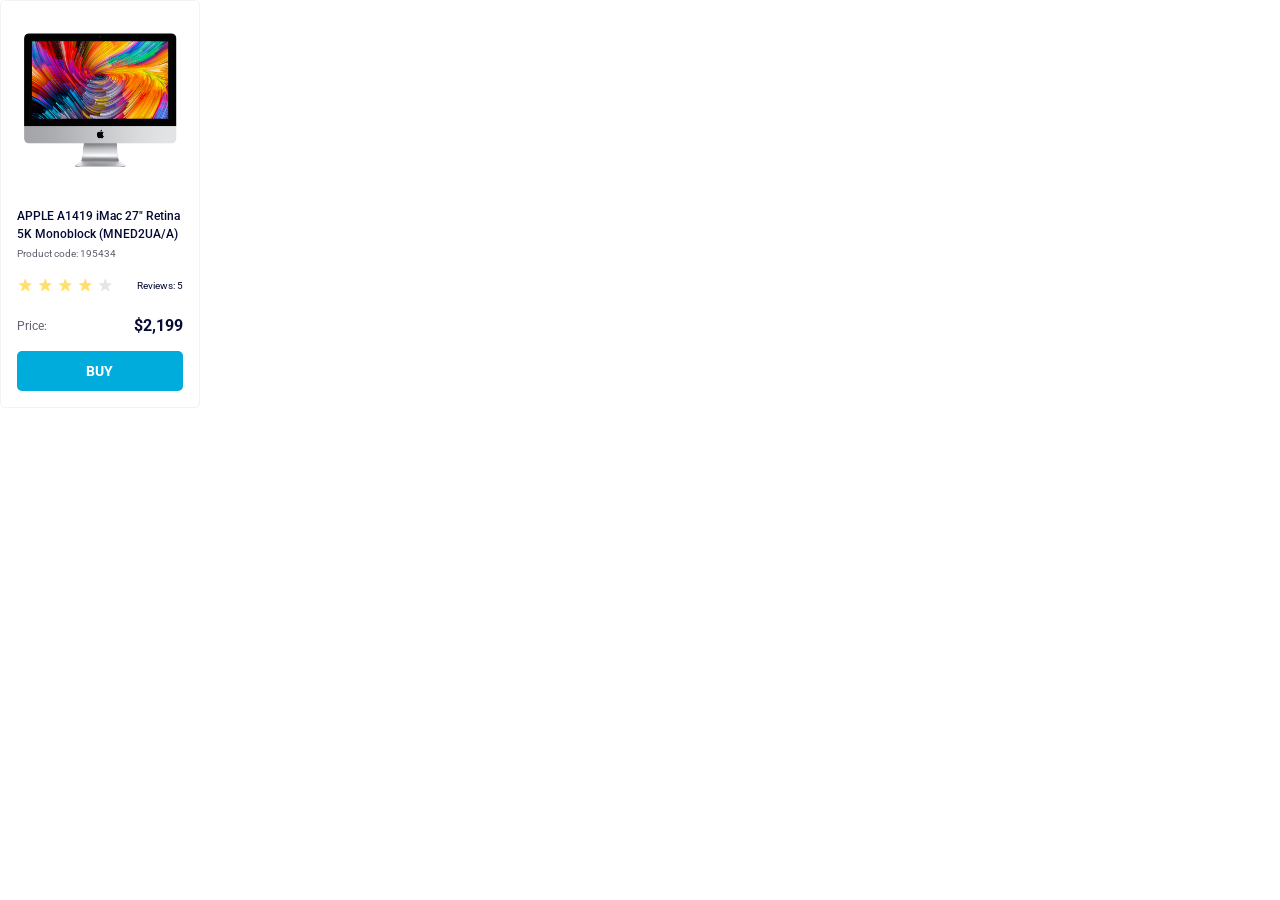
<file: index.html>
<!doctype html><html lang="en"><head><meta charset="utf-8"><meta name="viewport" content="width=device-width, initial-scale=1.0"><title>Product cards</title><link rel="stylesheet" href="index.983bb9cb.css"></head><body> <article class="card" data-qa="card"> <div class="card__image"></div> <h2 class="card__title"> APPLE A1419 iMac 27" Retina <br> 5K Monoblock (MNED2UA/A) </h2> <p class="card__code">Product code: 195434</p> <div class="stars stars--4"> <div class="stars__items"> <div class="stars__star"></div> <div class="stars__star"></div> <div class="stars__star"></div> <div class="stars__star"></div> <div class="stars__star"></div> </div> <div class="stars__review">Reviews: 5</div> </div> <div class="card__price"> <p class="card__price-label">Price:</p> <p class="card__price-value">$2,199</p> </div> <a href="#" class="card__button" data-qa="hover"> Buy </a> </article> </body></html>
</file>
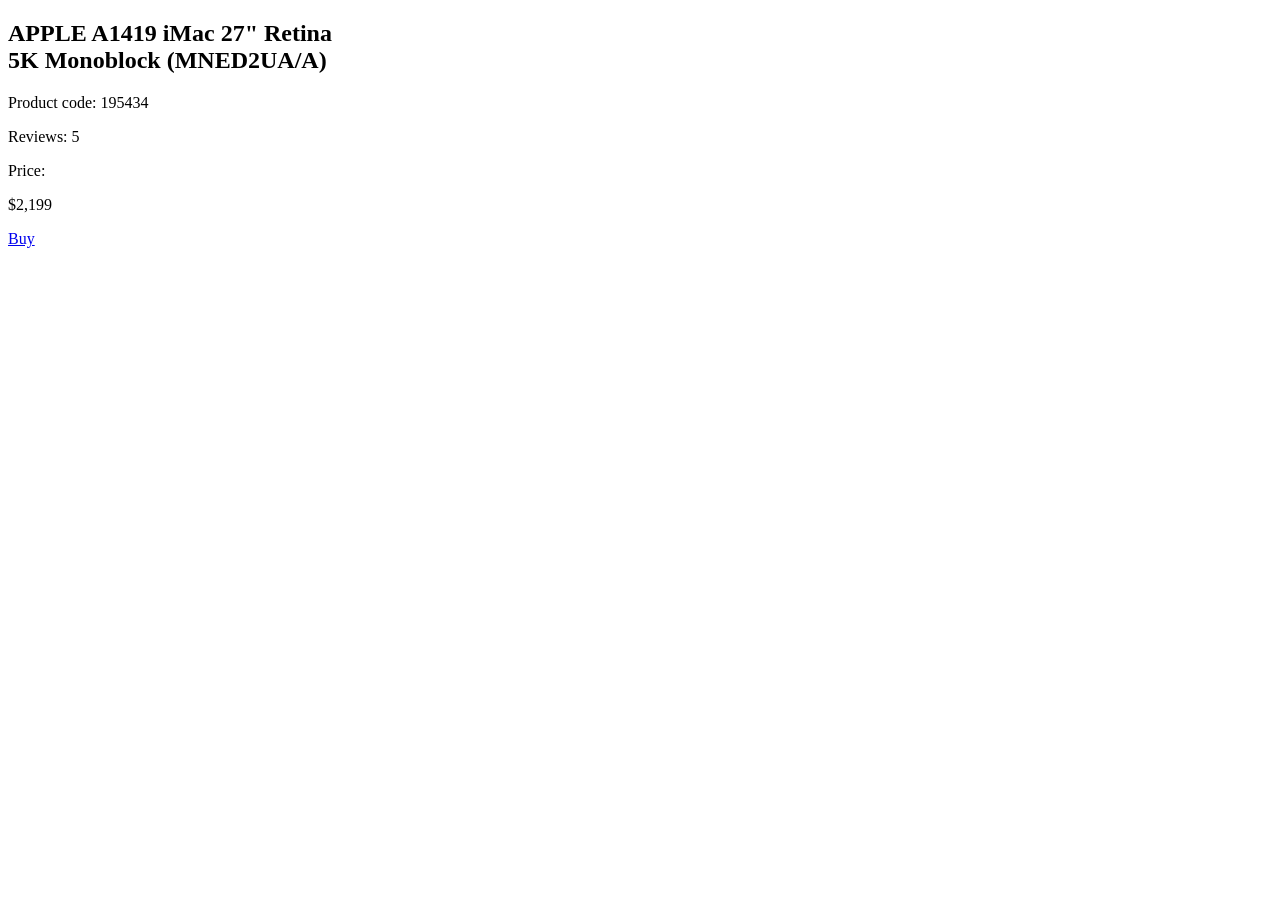
<file: src/index.html>
<!doctype html>
<html lang="en">
  <head>
    <meta charset="UTF-8" />
    <meta
      name="viewport"
      content="width=device-width, initial-scale=1.0"
    />
    <title>Product cards</title>
    <link
      rel="stylesheet"
      href="./styles/index.scss"
    />
  </head>
  <body>
    <article
      class="card"
      data-qa="card"
    >
      <div class="card__image"></div>
      <h2 class="card__title">
        APPLE A1419 iMac 27" Retina
        <br />
        5K Monoblock (MNED2UA/A)
      </h2>
      <p class="card__code">Product code: 195434</p>
      <div class="stars stars--4">
        <div class="stars__items">
          <div class="stars__star"></div>
          <div class="stars__star"></div>
          <div class="stars__star"></div>
          <div class="stars__star"></div>
          <div class="stars__star"></div>
        </div>

        <div class="stars__review">Reviews: 5</div>
      </div>

      <div class="card__price">
        <p class="card__price-label">Price:</p>
        <p class="card__price-value">$2,199</p>
      </div>

      <a
        href="#"
        class="card__button"
        data-qa="hover"
      >
        Buy
      </a>
    </article>
  </body>
</html>
</file>
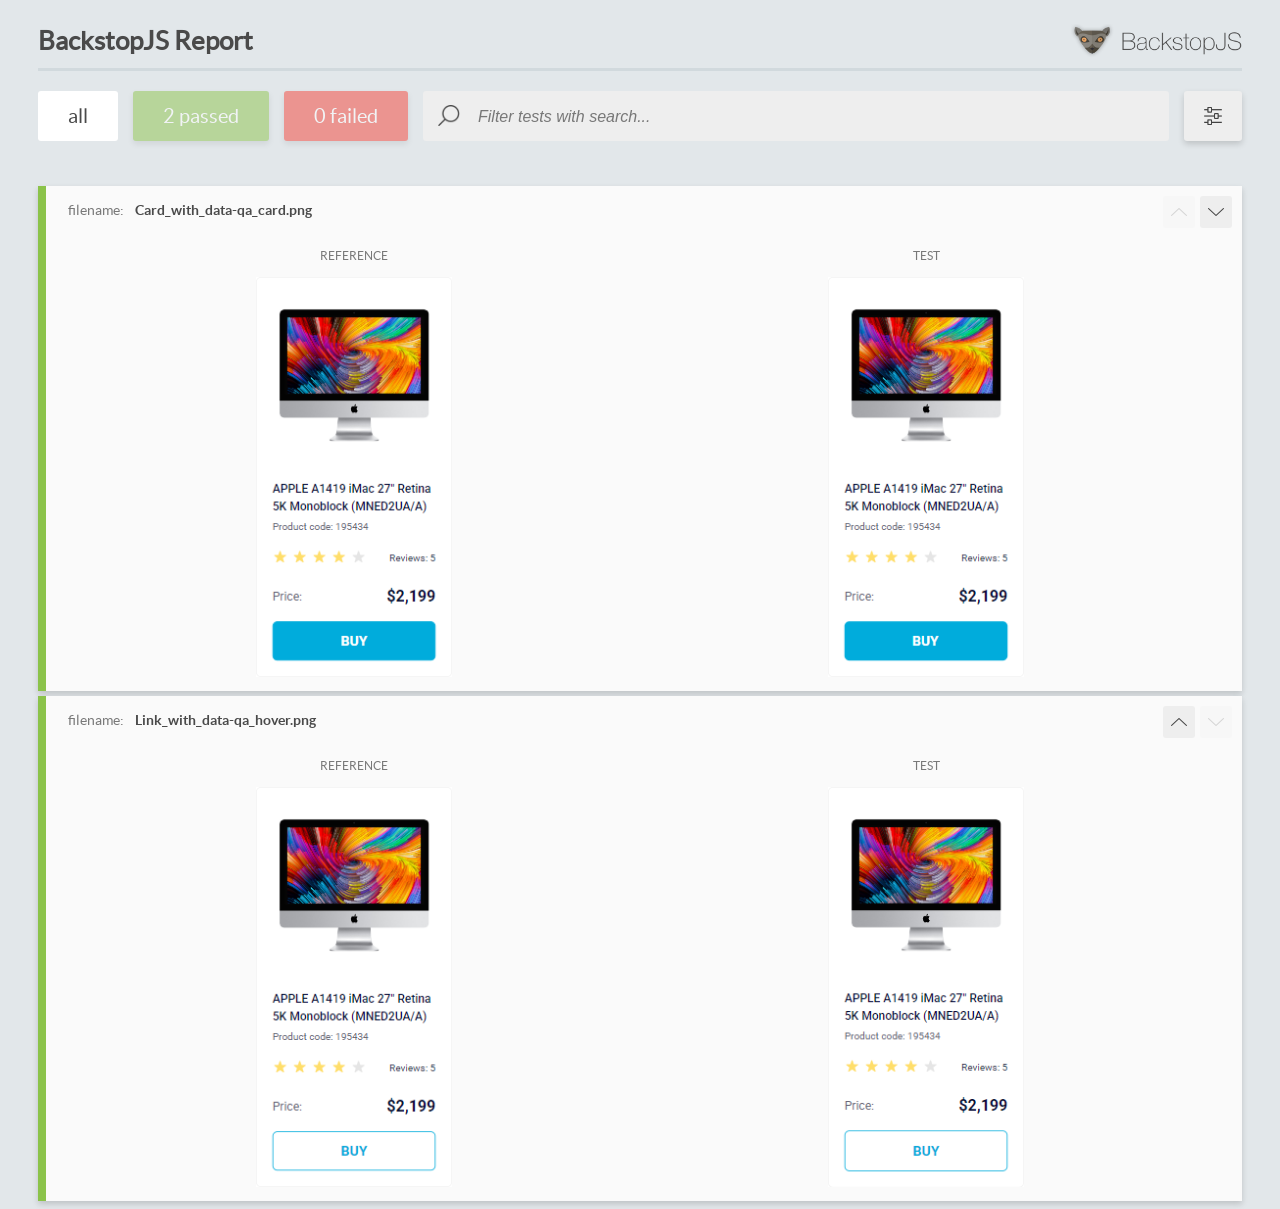
<file: report/html_report/index.html>
<!DOCTYPE html>
<html>
  <head>
    <meta charset="utf-8">
    <!-- Disable Cache -->
    <meta http-equiv="Cache-Control" content="no-cache, no-store, must-revalidate">
    <meta http-equiv="Pragma" content="no-cache">
    <meta http-equiv="Expires" content="0">

    <title>BackstopJS Report</title>

    <style>
      @font-face {
          font-family: 'latoregular';
          src: url('./assets/fonts/lato-regular-webfont.woff2') format('woff2'),
              url('./assets/fonts/lato-regular-webfont.woff') format('woff');
          font-weight: 400;
          font-style: normal;
      }
      @font-face {
          font-family: 'latobold';
          src: url('./assets/fonts/lato-bold-webfont.woff2') format('woff2'),
              url('./assets/fonts/lato-bold-webfont.woff') format('woff');
          font-weight: 700;
          font-style: normal;
      }

      .ReactModal__Body--open {
          overflow: hidden;
      }
      .ReactModal__Body--open .header {
        display: none;
      }

    </style>
  </head>
  <body style="background-color: #E2E7EA">
    <div id="root">

    </div>
    <script>
      function report (report) { // eslint-disable-line no-unused-vars
        window.tests = report;
      }
    </script>
    <script src="config.js"></script>
    <script src="index_bundle.js"></script>
  </body>
</html>
</file>
<file: index.983bb9cb.css>
@import "https://fonts.googleapis.com/css2?family=Roboto:wght@400;500;700&display=swap";.card{box-sizing:border-box;background-color:#fff;border:1px solid #f3f3f3;border-radius:5px;flex-direction:column;width:200px;padding:0 16px;display:flex}.card__image{background-image:url(imac.202c52ff.jpeg);background-position:50%;background-repeat:no-repeat;background-size:100% 100%;align-self:center;width:160px;height:134px;margin-top:32px;margin-bottom:40px}.card__title{color:#060b35;margin-bottom:4px;font-size:12px;font-weight:500;line-height:18px}.card__code{color:#616070;margin-bottom:16px;font-size:10px;font-weight:400;line-height:14px}.card__price{flex-direction:row;justify-content:space-between;align-items:center;margin-bottom:16px;display:flex}.card__price-label{color:#616070;font-size:12px;font-weight:400;line-height:18px}.card__price-value{color:#060b35;font-size:16px;font-weight:700;line-height:18px}.card__button{color:#fff;text-transform:uppercase;background-color:#00acdc;border:none;border-radius:5px;margin-bottom:16px;padding:12px 70px 12px 69px;font-size:14px;font-weight:700;line-height:16px;text-decoration:none}.card__button:hover{color:#00acdc;background-color:#fff;border:1px solid #00acdc}.stars{flex-direction:row;justify-content:space-between;margin-bottom:24px;display:flex}.stars__items{flex-direction:row;display:flex}.stars__star{background-image:url(star.822d561e.svg);background-position:50%;background-repeat:no-repeat;background-size:13px 12px;width:16px;height:16px;margin-right:4px}.stars__star:last-child{margin-right:17px}.stars--1 .stars__star:nth-child(-n+1),.stars--2 .stars__star:nth-child(-n+2),.stars--3 .stars__star:nth-child(-n+3),.stars--4 .stars__star:nth-child(-n+4),.stars--5 .stars__star:nth-child(-n+5){background-image:url(star-active.edda4c43.svg)}.stars__review{color:#060b35;align-self:flex-end;font-size:10px;font-weight:400;line-height:14px}*{margin:0;padding:0;font-family:Roboto,sans-serif}
/*# sourceMappingURL=index.983bb9cb.css.map */
</file>
